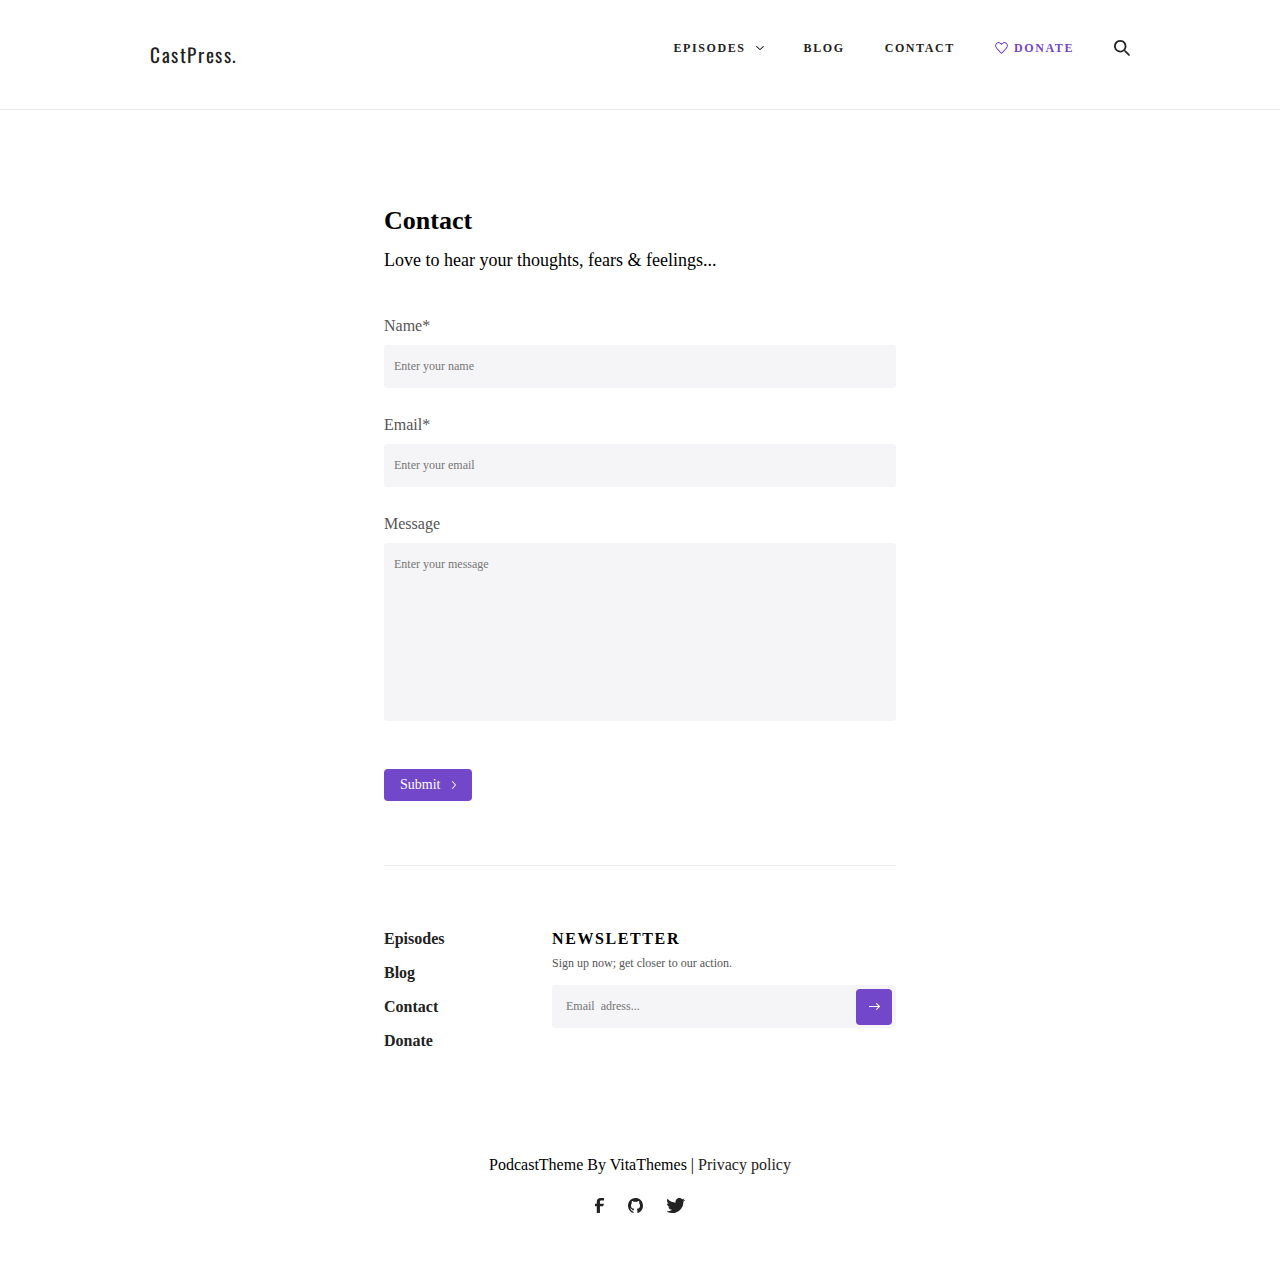
<file: contact.html>
<!DOCTYPE html>
<html lang="en">
<head>
  <meta charset="UTF-8">
  <meta name="viewport" content="width=device-width, initial-scale=1.0">
  <link rel="preconnect" href="https://fonts.googleapis.com">
  <link rel="preconnect" href="https://fonts.gstatic.com" crossorigin>
  <link 
    href="https://fonts.googleapis.com/css2?family=Oswald&family=Source+Serif+4:ital,opsz,wght@0,8..60,600;1,8..60,600&display=swap" 
    rel="stylesheet"
  >
  <title>CastPress - Contact</title>
  <link rel="stylesheet" href="public/styles/main-styles.css">
  <link rel="stylesheet" href="public/styles/contact-styles.css">
</head>
<body>
  <div class="wrapper">
    <header class="header">
      <div class="container-header">
        <a href="index.html">
          <h1 class="header-logo">CastPress.</h1>
        </a>

        <nav class="header-nav">
          <ul class="header-list">

            <li class="header-list-item">
              <div class="header-episodes">
                <a class="header-list-link" href="episodes.html">
                  Episodes
                  <img id="episodes-img" 
                  src="public/images/header/Icon-arrow.svg" alt="arrow">
                </a>
              </div> 
            </li>

            <li class="header-list-item">
              <a class="header-list-link" href="blog.html">Blog</a>
            </li>
            <li class="header-list-item">
              <a class="header-list-link" href="contact.html">Contact</a>
            </li>

            <li class="header-list-item">
              <div class="header-donate">
                <a class="header-list-link" id="donate" href="donate.html">
                  <img id="donate-img" 
                  src="public/images/header/Icon-donate-heart.svg" alt="donate heart">
                  Donate
                </a>
              </div>
            </li>

            <li class="header-list-item">
              <a class="header-list-link" href="#!">
                <img id="loupe" src="public/images/header/icon-loupe.svg" alt="loupe">
              </a>
            </li>

          </ul>
        </nav>
      </div>
      <div class="header-line"></div>
    </header>
    
    <main>
      <div class="container-main-content">
        <div class="contact-container">
          <h2 class="contact-title">Contact</h2>
          <p class="contact-title-descr">
            Love to hear your thoughts, fears & feelings...
          </p>
          <form class="contact-form" action="" method="get">
            <p class="contact-input-container">
              <label class="contact-label-input" for="name">Name*</label>
              <input class="contact-input" type="text" name="name" 
              id="name" placeholder="Enter your name" required>
            </p>
            <p class="contact-input-container">
              <label class="contact-label-input" for="email">Email*</label>
              <input class="contact-input" type="email" name="email" 
              id="email" placeholder="Enter your email" required>
            </p>
            <p class="contact-input-container">
              <label class="contact-label-input" for="mes">Message</label>
              <textarea class="contact-input contact-input-mes" type="text" name="mes" 
              id="mes" placeholder="Enter your message"></textarea>
            </p>
            <p class="container-submit-btn">
              <button class="form-submit-btn" type="submit">
                Submit
                <img class="form-submit-img" 
                src="public/images/contact/Icon-arrow-submit.svg" 
                alt="Icon-arrow-submit">
              </button>
            </p>
          </form>
        </div>
      </div>
    </main>
    <footer class="footer">
      <div class="container-footer">
        <div class="footer-main">
          <nav class="footer-menu">
            <ul class="footer-menu-list">
              <li class="footer-menu-item">
                <a href="episodes.html">Episodes</a>
              </li>
              <li class="footer-menu-item">
                <a href="blog.html">Blog</a>
              </li>
              <li class="footer-menu-item">
                <a href="contact.html">Contact</a> 
              </li>
              <li class="footer-menu-item">
                <a href="donate.html">Donate</a>
              </li>
            </ul>
          </nav>

          <div class="footer-sing-up">
            <p class="footer-title">Newsletter</p>
            <p class="footer-description">
              Sign up now;  get closer to our action.
            </p>
            <form class="footer-email" action="/submit-email" method="post">
              <input type="email" id="form-email" name="form-email" 
                placeholder="Email  adress...">
                <button class="email-btn"></button>
            </form>
          </div>
        </div>
        <p class="copy-text">
          PodcastTheme By VitaThemes | 
          <a href="privacy-policy.html">Privacy policy</a> 
        </p>

        <div class="footer-icons">
          <a href="#">
            <img src="public/images/footer/Icon-facebook.svg" alt="facebook">
          </a>
          <a href="#">
            <img src="public/images/footer/Icon-github.svg" alt="github">
          </a>
          <a href="#">
            <img src="public/images/footer/Icon-twitter.svg" alt="twitter">
          </a>
        </div>
      </div>
    </footer>
  </div>
</body>
</html>
</file>
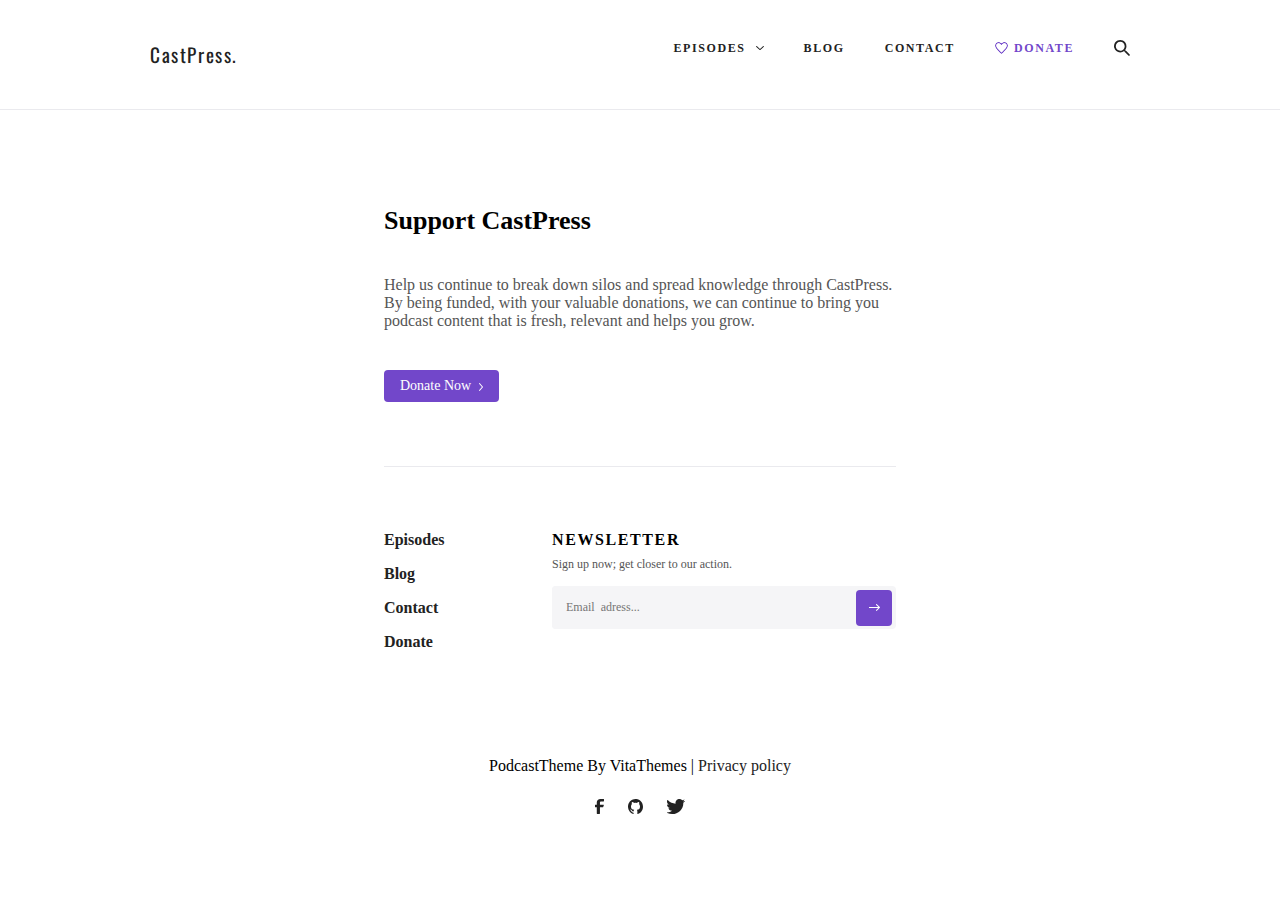
<file: donate.html>
<!DOCTYPE html>
<html lang="en">
<head>
  <meta charset="UTF-8">
  <meta name="viewport" content="width=device-width, initial-scale=1.0">
  <link rel="preconnect" href="https://fonts.googleapis.com">
  <link rel="preconnect" href="https://fonts.gstatic.com" crossorigin>
  <link 
    href="https://fonts.googleapis.com/css2?family=Oswald&family=Source+Serif+4:ital,opsz,wght@0,8..60,600;1,8..60,600&display=swap" 
    rel="stylesheet"
  >
  <title>CastPress - Donate</title>
  <link rel="stylesheet" href="public/styles/main-styles.css">
  <link rel="stylesheet" href="public/styles/donate-styles.css">
</head>
<body>
  <div class="wrapper">
    <header class="header">
      <div class="container-header">
        <a href="index.html">
          <h1 class="header-logo">CastPress.</h1>
        </a>

        <nav class="header-nav">
          <ul class="header-list">

            <li class="header-list-item">
              <div class="header-episodes">
                <a class="header-list-link" href="episodes.html">
                  Episodes
                  <img id="episodes-img" 
                  src="public/images/header/Icon-arrow.svg" alt="arrow">
                </a>
              </div> 
            </li>

            <li class="header-list-item">
              <a class="header-list-link" href="blog.html">Blog</a>
            </li>
            <li class="header-list-item">
              <a class="header-list-link" href="contact.html">Contact</a>
            </li>

            <li class="header-list-item">
              <div class="header-donate">
                <a class="header-list-link" id="donate" href="donate.html">
                  <img id="donate-img" 
                  src="public/images/header/Icon-donate-heart.svg" alt="donate heart">
                  Donate
                </a>
              </div>
            </li>

            <li class="header-list-item">
              <a class="header-list-link" href="#!">
                <img id="loupe" src="public/images/header/icon-loupe.svg" alt="loupe">
              </a>
            </li>

          </ul>
        </nav>
      </div>
      <div class="header-line"></div>
    </header>
    
    <main>
      <div class="container-main-content">
        <h2 class="donate-title">Support CastPress</h2>
        <p class="donate-descr">
          Help us continue to break down silos and 
          spread knowledge through CastPress.<br>
          By being funded, with your valuable donations, 
          we can continue to bring you podcast content that is fresh, 
          relevant and helps you grow.
        </p>
        <button class="donate-btn">
          <p class="donate-title-btn">Donate Now</p>
          <img class="donate-arrow-btn" src="public/images/donate/Icon-arrow-btn.svg" alt="Icon arrow">
        </button>
      </div>
    </main>
    <footer class="footer">
      <div class="container-footer">
        <div class="footer-main">
          <nav class="footer-menu">
            <ul class="footer-menu-list">
              <li class="footer-menu-item">
                <a href="episodes.html">Episodes</a>
              </li>
              <li class="footer-menu-item">
                <a href="blog.html">Blog</a>
              </li>
              <li class="footer-menu-item">
                <a href="contact.html">Contact</a> 
              </li>
              <li class="footer-menu-item">
                <a href="donate.html">Donate</a>
              </li>
            </ul>
          </nav>

          <div class="footer-sing-up">
            <p class="footer-title">Newsletter</p>
            <p class="footer-description">
              Sign up now;  get closer to our action.
            </p>
            <form class="footer-email" action="/submit-email" method="post">
              <input type="email" id="form-email" name="form-email" 
                placeholder="Email  adress...">
                <button class="email-btn"></button>
            </form>
          </div>
        </div>
        <p class="copy-text">
          PodcastTheme By VitaThemes | 
          <a href="privacy-policy.html">Privacy policy</a> 
        </p>

        <div class="footer-icons">
          <a href="#">
            <img src="public/images/footer/Icon-facebook.svg" alt="facebook">
          </a>
          <a href="#">
            <img src="public/images/footer/Icon-github.svg" alt="github">
          </a>
          <a href="#">
            <img src="public/images/footer/Icon-twitter.svg" alt="twitter">
          </a>
        </div>
      </div>
    </footer>
  </div>
</body>
</html>
</file>
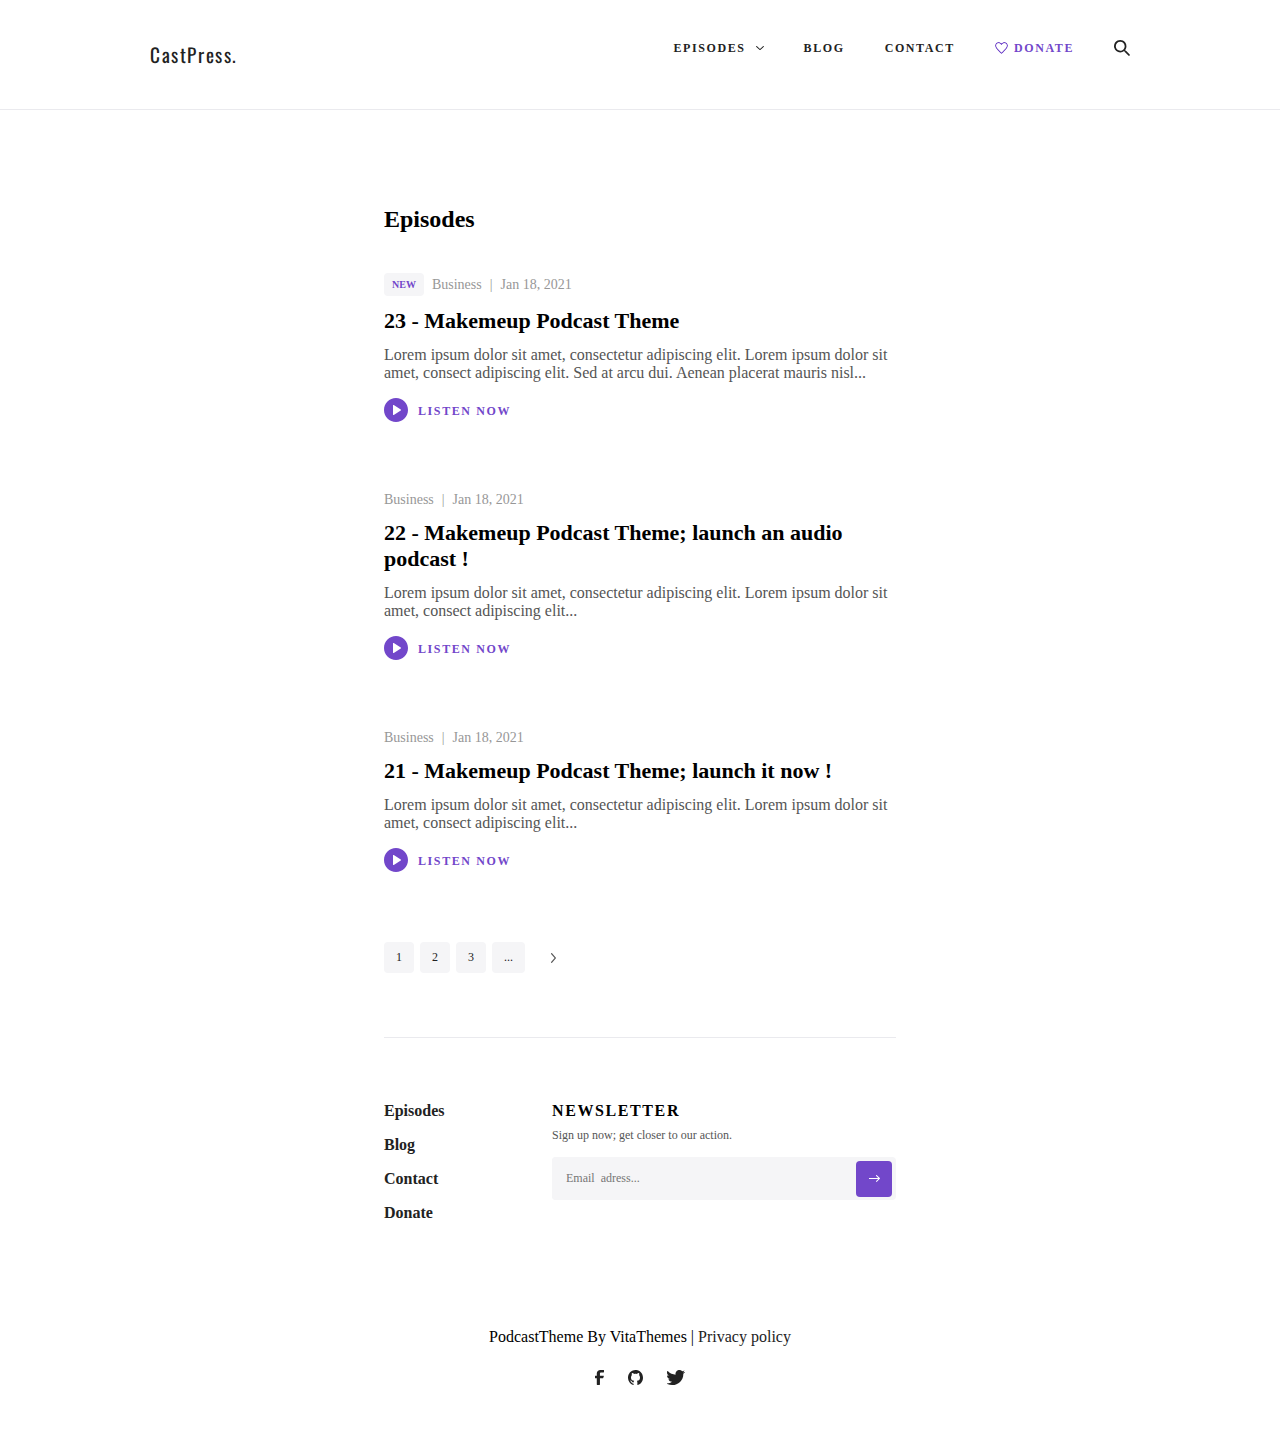
<file: episodes.html>
<!DOCTYPE html>
<html lang="en">
<head>
  <meta charset="UTF-8">
  <meta name="viewport" content="width=device-width, initial-scale=1.0">
  <link rel="preconnect" href="https://fonts.googleapis.com">
  <link rel="preconnect" href="https://fonts.gstatic.com" crossorigin>
  <link 
    href="https://fonts.googleapis.com/css2?family=Oswald&family=Source+Serif+4:ital,opsz,wght@0,8..60,600;1,8..60,600&display=swap" 
    rel="stylesheet"
  >
  <title>CastPress - Episodes</title>
  <link rel="stylesheet" href="public/styles/main-styles.css">
  <link rel="stylesheet" href="public/styles/episodes-styles.css">
</head>
<body>
  <div class="wrapper">
    <header class="header">
      <div class="container-header">
        <a href="index.html">
          <h1 class="header-logo">CastPress.</h1>
        </a>

        <nav class="header-nav">
          <ul class="header-list">

            <li class="header-list-item">
              <div class="header-episodes">
                <a class="header-list-link" href="episodes.html">
                  Episodes
                  <img id="episodes-img" 
                  src="public/images/header/Icon-arrow.svg" alt="arrow">
                </a>
              </div> 
            </li>

            <li class="header-list-item">
              <a class="header-list-link" href="blog.html">Blog</a>
            </li>
            <li class="header-list-item">
              <a class="header-list-link" href="contact.html">Contact</a>
            </li>

            <li class="header-list-item">
              <div class="header-donate">
                <a class="header-list-link" id="donate" href="donate.html">
                  <img id="donate-img" 
                  src="public/images/header/Icon-donate-heart.svg" alt="donate heart">
                  Donate
                </a>
              </div>
            </li>

            <li class="header-list-item">
              <a class="header-list-link" href="#!">
                <img id="loupe" src="public/images/header/icon-loupe.svg" alt="loupe">
              </a>
            </li>

          </ul>
        </nav>
      </div>
      <div class="header-line"></div>
    </header>
    
    <main>
      <div class="container-main-content">
        <div class="container-latest-episodes container-episodes">
          <h2 class="episodes-title">Episodes</h2>
          <div class="latest-episod">
            <div class="container-tag">
              <p class="tag-new">New</p>
              <p class="tag-latest-episod">Business</p>
              <p class="separator-latest-episod">|</p>
              <p class="date-latest-episod">Jan 18, 2021</p>
            </div>
            <h3 class="title-latest-episod">
              23 - Makemeup Podcast Theme 
            </h3>
            <p class="text-latest-episod">
              Lorem ipsum dolor sit amet, consectetur adipiscing elit. 
              Lorem ipsum dolor sit amet, consect adipiscing elit. 
              Sed at arcu dui. Aenean placerat mauris nisl...
            </p>
            <div class="container-latest-episod-btn">
              <img class="icon-latest-episod" src="public/images/main-index/Icon-play-latest-episod.svg" 
              alt="Icon-play">
              <a href="episod-single.html">
                <button class="latest-episod-btn">listen now</button>
              </a>
            </div>
          </div>
          <div class="latest-episod">
            <div class="container-tag">
              <p class="tag-latest-episod">Business</p>
              <p class="separator-latest-episod">|</p>
              <p class="date-latest-episod">Jan 18, 2021</p>
            </div>
            <h3 class="title-latest-episod">
              22 - Makemeup Podcast Theme; launch an audio podcast ! 
            </h3>
            <p class="text-latest-episod">
              Lorem ipsum dolor sit amet, consectetur adipiscing elit. 
              Lorem ipsum dolor sit amet, consect adipiscing elit...
            </p>
            <div class="container-latest-episod-btn">
              <img class="icon-latest-episod" src="public/images/main-index/Icon-play-latest-episod.svg" 
              alt="Icon-play">
              <a href="episod-single.html">
                <button class="latest-episod-btn">listen now</button>
              </a>
            </div>
          </div>
          <div class="latest-episod">
            <div class="container-tag">
              <p class="tag-latest-episod">Business</p>
              <p class="separator-latest-episod">|</p>
              <p class="date-latest-episod">Jan 18, 2021</p>
            </div>
            <h3 class="title-latest-episod">
              21 - Makemeup Podcast Theme; launch it now !  
            </h3>
            <p class="text-latest-episod">
              Lorem ipsum dolor sit amet, consectetur adipiscing elit. 
              Lorem ipsum dolor sit amet, consect adipiscing elit...
            </p>
            <div class="container-latest-episod-btn">
              <img class="icon-latest-episod" src="public/images/main-index/Icon-play-latest-episod.svg" 
              alt="Icon-play">
              <a href="episod-single.html">
                <button class="latest-episod-btn">listen now</button>
              </a>
            </div>
          </div>
          <div class="pagination-latest-episod">
            <a href="#" class="pagination-link">1</a>
            <a href="#" class="pagination-link">2</a>
            <a href="#" class="pagination-link">3</a>
            <a href="#" class="pagination-link">...</a>
            <a href="#" class="pagination-arrow-link">
              <img src="public/images/main-index/icon-pagination-arrow.svg" alt="pagination-arrow">
            </a>
          </div>
        </div>
      </div>
    </main>
    <footer class="footer">
      <div class="container-footer">
        <div class="footer-main">
          <nav class="footer-menu">
            <ul class="footer-menu-list">
              <li class="footer-menu-item">
                <a href="episodes.html">Episodes</a>
              </li>
              <li class="footer-menu-item">
                <a href="blog.html">Blog</a>
              </li>
              <li class="footer-menu-item">
                <a href="contact.html">Contact</a> 
              </li>
              <li class="footer-menu-item">
                <a href="donate.html">Donate</a>
              </li>
            </ul>
          </nav>

          <div class="footer-sing-up">
            <p class="footer-title">Newsletter</p>
            <p class="footer-description">
              Sign up now;  get closer to our action.
            </p>
            <form class="footer-email" action="/submit-email" method="post">
              <input type="email" id="form-email" name="form-email" 
                placeholder="Email  adress...">
                <button class="email-btn"></button>
            </form>
          </div>
        </div>
        <p class="copy-text">
          PodcastTheme By VitaThemes | 
          <a href="privacy-policy.html">Privacy policy</a> 
        </p>

        <div class="footer-icons">
          <a href="#">
            <img src="public/images/footer/Icon-facebook.svg" alt="facebook">
          </a>
          <a href="#">
            <img src="public/images/footer/Icon-github.svg" alt="github">
          </a>
          <a href="#">
            <img src="public/images/footer/Icon-twitter.svg" alt="twitter">
          </a>
        </div>
      </div>
    </footer>
  </div>
</body>
</html>
</file>
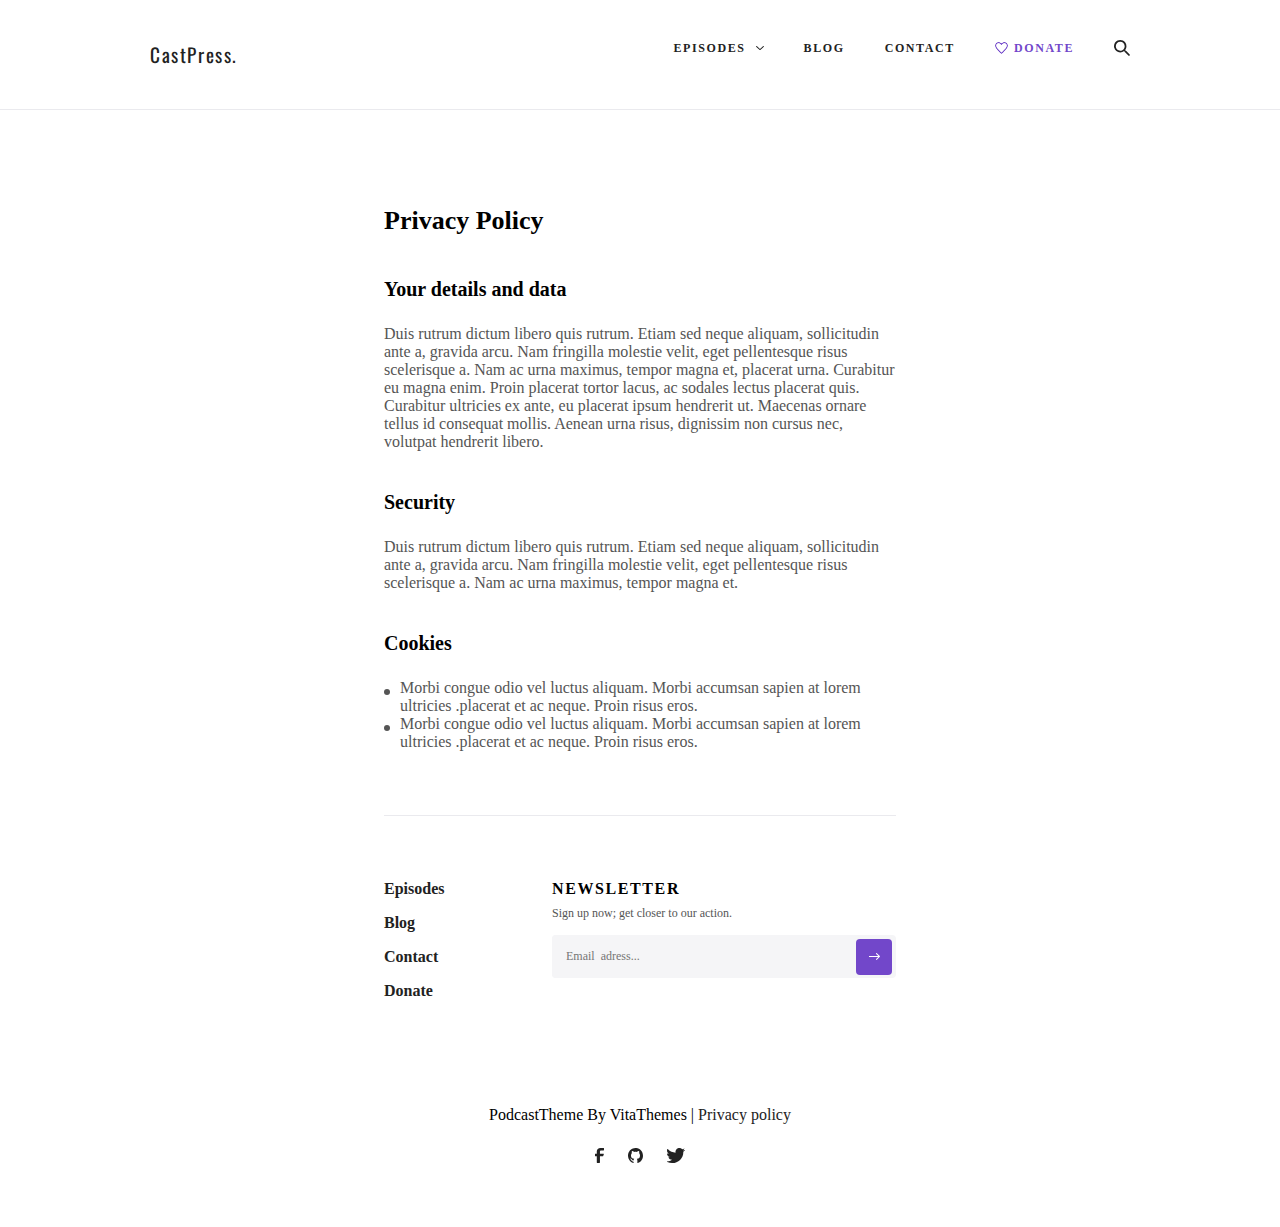
<file: privacy-policy.html>
<!DOCTYPE html>
<html lang="en">
<head>
  <meta charset="UTF-8">
  <meta name="viewport" content="width=device-width, initial-scale=1.0">
  <link rel="preconnect" href="https://fonts.googleapis.com">
  <link rel="preconnect" href="https://fonts.gstatic.com" crossorigin>
  <link 
    href="https://fonts.googleapis.com/css2?family=Oswald&family=Source+Serif+4:ital,opsz,wght@0,8..60,600;1,8..60,600&display=swap" 
    rel="stylesheet"
  >
  <title>CastPress - Privacy Policy</title>
  <link rel="stylesheet" href="public/styles/main-styles.css">
  <link rel="stylesheet" href="public/styles/privacy-policy.css">
</head>
<body>
  <div class="wrapper">
    <header class="header">
      <div class="container-header">
        <a href="index.html">
          <h1 class="header-logo">CastPress.</h1>
        </a>
        <nav class="header-nav">
          <ul class="header-list">
            <li class="header-list-item">
              <div class="header-episodes">
                <a class="header-list-link" href="episodes.html">
                  Episodes
                  <img id="episodes-img" 
                  src="public/images/header/Icon-arrow.svg" alt="arrow">
                </a>
              </div> 
            </li>
            <li class="header-list-item">
              <a class="header-list-link" href="blog.html">Blog</a>
            </li>
            <li class="header-list-item">
              <a class="header-list-link" href="contact.html">Contact</a>
            </li>
            <li class="header-list-item">
              <div class="header-donate">
                <a class="header-list-link" id="donate" href="donate.html">
                  <img id="donate-img" 
                  src="public/images/header/Icon-donate-heart.svg" alt="donate heart">
                  Donate
                </a>
              </div>
            </li>
            <li class="header-list-item">
              <a class="header-list-link" href="#!">
                <img id="loupe" src="public/images/header/icon-loupe.svg" alt="loupe">
              </a>
            </li>
          </ul>
        </nav>
      </div>
      <div class="header-line"></div>
    </header>
    
    <main>
      <div class="container-main-content">
        <div class="container-policy-page">
          <h2 class="policy-title">Privacy Policy</h2>
          <h3 class="policy-subtitle">Your details and data</h3>
          <p class="policy-text">
            Duis rutrum dictum libero quis rutrum. Etiam sed neque aliquam, 
            sollicitudin ante a, gravida arcu. Nam fringilla molestie velit, 
            eget pellentesque risus scelerisque a. Nam ac urna maximus, 
            tempor magna et, placerat urna. Curabitur eu magna enim. 
            Proin placerat tortor lacus, ac sodales lectus placerat quis. 
            Curabitur ultricies ex ante, eu placerat ipsum hendrerit ut. 
            Maecenas ornare tellus id consequat mollis. Aenean urna risus, 
            dignissim non cursus nec, volutpat hendrerit libero.
          </p>
          <h3 class="policy-subtitle">Security</h3>
          <p class="policy-text">
            Duis rutrum dictum libero quis rutrum. Etiam sed neque aliquam, 
            sollicitudin ante a, gravida arcu. Nam fringilla molestie velit, 
            eget pellentesque risus scelerisque a. Nam ac urna maximus, 
            tempor magna et.
          </p>
          <h3 class="policy-subtitle">Cookies</h3>
          <p class="policy-text">
            <ul class="policy-list">
              <li class="policy-text policy-list-element">
                <img class="list-marker" src="public\images\privacy-policy\marker.svg" alt="marker">
                <p>
                  Morbi congue odio vel luctus aliquam. 
                  Morbi accumsan sapien at lorem ultricies 
                  .placerat et ac neque. Proin risus eros.
                </p>
              </li>
              <li class="policy-text policy-list-element">
                <img class="list-marker" src="public\images\privacy-policy\marker.svg" alt="marker">
                <p>
                  Morbi congue odio vel luctus aliquam. 
                  Morbi accumsan sapien at lorem ultricies 
                  .placerat et ac neque. Proin risus eros.
                </p>
              </li>
            </ul>
          </p>
        </div>
      </div>
    </main>
    <footer class="footer">
      <div class="container-footer">
        <div class="footer-main">
          <nav class="footer-menu">
            <ul class="footer-menu-list">
              <li class="footer-menu-item">
                <a href="episodes.html">Episodes</a>
              </li>
              <li class="footer-menu-item">
                <a href="blog.html">Blog</a>
              </li>
              <li class="footer-menu-item">
                <a href="contact.html">Contact</a> 
              </li>
              <li class="footer-menu-item">
                <a href="donate.html">Donate</a>
              </li>
            </ul>
          </nav>

          <div class="footer-sing-up">
            <p class="footer-title">Newsletter</p>
            <p class="footer-description">
              Sign up now;  get closer to our action.
            </p>
            <form class="footer-email" action="/submit-email" method="post">
              <input type="email" id="form-email" name="form-email" 
                placeholder="Email  adress...">
                <button class="email-btn"></button>
            </form>
          </div>
        </div>
        <p class="copy-text">
          PodcastTheme By VitaThemes | 
          <a href="privacy-policy.html">Privacy policy</a> 
        </p>

        <div class="footer-icons">
          <a href="#">
            <img src="public/images/footer/Icon-facebook.svg" alt="facebook">
          </a>
          <a href="#">
            <img src="public/images/footer/Icon-github.svg" alt="github">
          </a>
          <a href="#">
            <img src="public/images/footer/Icon-twitter.svg" alt="twitter">
          </a>
        </div>
      </div>
    </footer>
  </div>
</body>
</html>
</file>
<file: public/styles/main-styles.css>
@import "https://fonts.fontstorage.com/import/sourceserifpro.css";

*, *::after, *::before {
  margin: 0;
  padding: 0;
  font-family: 'Source Serif Pro';
}

ul {
  list-style: none;
}

a {
  text-decoration: none;
  color: #222222;
}

input {outline:none;}

textarea{outline: none;}

button{
  border: 0;
  background: none;
}

/* Header */

.container-header {
  display: flex;
  justify-content: space-between;
  margin: 2.5rem 9.375rem;
}

.header-logo {
  font-family: "Oswald", sans-serif;
  font-size: 1.2rem;
  font-weight: 400;
  letter-spacing: 0.1rem;
}

.header-list {
  display: flex;
  align-items: center;
  gap: 2.5rem;
  text-transform: uppercase;
  font-weight: 600;
}

.header-list-link {
  display: flex;
  align-items: center;
  gap: 0.375rem;
  font-size: 0.75rem;
  line-height: 1rem;
  letter-spacing: 0.1rem;
}

#episodes-img {
  margin-left: 0.25rem;
}

#donate {
  color: #7247CA;
}

#donate-img {
  height: 0.75rem;
  width: auto;
}


.header-line {
  border-bottom: 1px solid #EAEAEE;
}

/* Main */

.container-main-content{
  margin: 18.375rem 24rem 0 24rem;
}

.container-episode{
  display: flex;
  align-items: center;
  flex-direction: column;
}

.track-avatar{
  width: 11.25rem;
  height: auto;
  margin-bottom: 2.5rem;
}

.main-title{
  font-size: 1.625rem;
  font-weight: 600;
  margin-bottom: 1.5rem;
}

.container-episode-btn{
  display: flex;
  justify-content: space-around;
  align-items: center;
  font-size: 0.75rem;
  padding: 0.5rem 1rem;
  background-color: #f5f5f7;
  border-radius: 0.25rem
}

.icon-paly-btn{
  height: 0.875rem;
}

.episode-btn{
  margin-left: 0.5rem;
  color: #7247CA;
  font-size: 0.75rem;
  font-weight: 400;
}

.container-timeline{
  display: flex;
}

.timeline-start-time{
  font-size: 0.75rem;
  font-weight: 400;
  letter-spacing: 0.1rem;
  color: #555555;
  margin-left: 0.75rem;
  margin-right: 0.5rem;
}

.timeline-end-time{
  font-size: 0.75rem;
  font-weight: 400;
  letter-spacing: 0.1rem;
  color: #555555;
  margin-left: 0.75rem;
  margin-right: 0.5rem;
}

.timeline-download-btn{
  margin-left: 1rem;
}

.container-timeline-line{
  width: 31.25rem;
  height: 0.5rem;
  margin-top: 0.3rem;
  border-radius: 0.125rem;
  background-color: #f5f5f7;
}

.timeline-line{
  width: 8.5rem;
  height: 0.5rem;
  background: #222222;
  border-radius: 0.125rem;
}

.text-listen{
  font-size: 0.75rem;
  text-transform: uppercase;
  letter-spacing: 0.1rem;
  font-weight: 600;
  margin-top: 2.5rem;
}

.main-episod-icons{
  display: flex;
  align-items: center;
  margin-top: 0.75rem;
  margin-bottom: 6.25rem;
  gap: 1.875rem;
}

.container-latest-episodes{
  margin-bottom: 4rem;
}

.latest-episod{
  margin-bottom: 4.375rem;
}

.container-tag{
  display: flex;
  align-items: center;
  gap: 0.5rem;
  font-size: 0.875rem;
  color: #979797;
}

.tag-new{
  font-size: 0.625rem;
  font-weight: 600;
  text-transform: uppercase;
  color: #7247CA;
  padding: 0.375rem 0.5rem;
  background-color: #f5f5f7;
  border-radius: 0.25rem;
}

.title-latest-episod{
  font-size: 1.375rem;
  font-weight: 600;
  margin: 0.75rem 0;
}

.text-latest-episod{
  font-size: 1rem;
  font-weight: 400;
  color: #555555;
}

.container-latest-episod-btn{
  display: flex;
  align-items: center;
  gap: 0.625rem;
  margin-top: 1rem;
}

.icon-latest-episod{
  height: 1.5rem;
}

.latest-episod-btn{
  font-size: 0.75rem;
  font-weight: 600;
  text-transform: uppercase;
  letter-spacing: 0.1rem;
  color: #7247CA;
}

.pagination-latest-episod{
  display: flex;
  align-items: center;
  gap: 0.375rem;
}

.pagination-link{
  font-size: 0.75rem;
  font-weight: 400;
  padding: 0.5rem 0.75rem;
  background-color: #f5f5f7;
  border-radius: 0.25rem;
}

.pagination-arrow-link{
  margin-left: 1.25rem;
}

.container-team-persons{
  display: flex;
  justify-content: space-between;
}

.container-team{
  margin-bottom: 4rem;
  border-radius: 0.25rem;
}

.team-title{
  font-size: 1.625rem;
  font-weight: 600;
  margin-bottom: 1.625rem;
}

#female-photo{
  transform: scaleX(-1);
}

.team-person{
  display: flex;
  flex-direction: column;
  border-radius: 0.25rem;
  background-color: #f5f5f7;
}

.container-person-descr{
  margin: 1rem 0 1.25rem 1rem;
}

.position-person{
  font-size: 0.75rem;
  text-transform: uppercase;
  letter-spacing: 0.1rem;
  color: #7247CA;
}

.name-person{
  font-size: 1.125rem;
  margin-top: 0.5rem;
}

.media-person-icons{
  display: flex;
  align-items: center;
  margin-top: 2.5rem;
  gap: 1rem;
}

.container-posts{
  padding-bottom: 4rem;
  margin-bottom: 4rem;
  border-bottom: 1px solid #EAEAEE;
}

.posts-title{
  font-size: 1.625rem;
  font-weight: 600;
  margin-bottom: 1.625rem;
}

.post{
  display: flex;
  margin-bottom: 1.5rem;
}

.container-post-descr{
  margin-left: 2.5rem;
}

.post-title{
  font-size: 1.375rem;
  font-weight: 600;
  margin-bottom: 1rem;
}

.post-date{
  font-size: 0.875rem;
  font-weight: 400;
  color: #979797;
  margin-bottom: 2.5rem;
}

.post-btn{
  font-size: 0.875rem;
  font-weight: 600;
  color: #7247CA;
}

.container-posts-btn{
  display: flex;
  align-items: center;
  gap: 0.5rem;
  padding: 0.5rem 1rem;
  margin-top: 3rem;
  margin-bottom: 4.125;
  width: 5rem;
  border-radius: 0.25rem;
  background-color: #f5f5f7;
}

.view-posts-btn{
  font-size: 0.875rem;
  color: #7247CA;
}

/* Footer */

.footer-main{
  display: flex;
  justify-content: space-between;
  margin: 4rem 24rem 0 24rem;
}

.footer-menu-item{
  margin-bottom: 1rem;
  font-weight: 600;
}

.footer-title{
  margin-bottom: 0.5rem;
  text-transform: uppercase;
  letter-spacing: 0.1rem;
  font-weight: 600;
}

.footer-description{
  color: #555555;
  font-size: 0.75rem;
  margin-bottom: 0.875rem;
}

.footer-email{
  display: flex;
  align-items: center;
  background-color: #f5f5f7;
  border-radius: 0.25rem;
}

#form-email{
  font-size: 0.75rem;
  width: 17.25rem;
  padding: 0.875rem;
  background-color: #f5f5f7;
  border: 0;
  border-radius: 0.25rem;

}

.email-btn{
  width: 2.25rem;
  height: 2.25rem;
  margin-right : 0.25rem;
  border: none;
  background-color: #7247CA;
  background-image: url('../images/footer/arrow-icon.svg');
  background-repeat: no-repeat;
  background-position: center;
  border-radius: 0.25rem;
}

.copy-text{
  text-align: center;
  margin-top: 5.625rem;
  margin-bottom: 1.5rem;
}

.footer-icons{
  display: flex;
  justify-content: center;
  margin-bottom: 3.75rem;
  gap: 1.5rem;
}
</file>
<file: public/styles/contact-styles.css>
.container-main-content{
    margin-top: 6rem;
}

.contact-container{
    padding-bottom: 4rem;
    margin-bottom: 4rem;
    border-bottom: 1px solid #EAEAEE;
}

.contact-title{
    font-size: 1.625rem;
    font-weight: 600;
    margin-bottom: 0.875rem;
}

.contact-title-descr{
    font-size: 1.125rem;
    font-weight: 400;
    margin-bottom: 2.875rem;
}

.contact-input-container{
    display: flex;
    flex-direction: column;
    margin-bottom: 1.75rem;
}

.contact-label-input{
    font-size: 1rem;
    font-weight: 400;
    margin-bottom: 0.625rem;
    color: #555555;
}

.contact-input{
    font-size: 0.75rem;
    font-weight: 400;
    padding: 0.875rem 0.625rem;
    border: 0;
    border-radius: 0.25rem;
    color: #979797;
    background-color: #F5F5F7;
}

.contact-input-mes{
    height: 9.375rem;
    resize: none;
}

.form-submit-btn{
    font-size: 0.875rem;
    font-weight: 400;
    padding: 0.5rem 1rem;
    border-radius: 0.25rem;
    color: #ffffff;
    background-color: #7247CA;
    margin-top: 1.25rem;
}

.form-submit-img{
    margin-left: 0.5rem;
}
</file>
<file: public/styles/donate-styles.css>
.container-main-content{
  margin-top: 6rem;
  padding-bottom: 4rem;
  border-bottom: 1px solid #EAEAEE;
}

.donate-title{
  font-size: 1.625rem;
  font-weight: 600;
  margin-bottom: 2.5rem;
}

.donate-descr{
  font-size: 1rem;
  font-weight: 400;
  color: #555555;
  margin-bottom: 2.5rem;
}

.donate-btn{
  display: flex;
  align-items: center;
  gap: 0.5rem;
  font-size: 0.875rem;
  font-weight: 400;
  color: #FFFFFF;
  margin-top: 1.375rem;
  padding: 0.5rem 1rem;
  border-radius: 0.25rem;
  background-color: #7247CA;
}

.donate-arrow-btn{
  margin-top: 0.1rem;
}
</file>
<file: public/styles/episodes-styles.css>
.container-main-content{
    margin-top: 0;
}

.episodes-title{
    font-weight: 600;
    margin-top: 6rem;
    margin-bottom: 2.5rem;
}

.container-episodes{
    padding-bottom: 4rem;
    margin-bottom: 4rem;
    border-bottom: 1px solid #EAEAEE;
}
</file>
<file: public/styles/privacy-policy.css>
.container-main-content{
    margin-top: 6rem;
    padding-bottom: 4rem;
    border-bottom: 1px solid #EAEAEE;
}

.policy-title{
    font-size: 1.625rem;
    font-weight: 600;
    margin-bottom: 2.625rem;

}

.policy-subtitle{
    font-size: 1.25rem;
    font-weight: 600;
    margin-top: 2.5rem;
    margin-bottom: 1.5rem;
}

.policy-text {
    font-size: 1rem;
    font-weight: 400;
    color: #555555;
}

.policy-list-element{
    display: flex;
    align-items: start;
    gap: 0.625rem;
}

.list-marker{
    margin-top: 0.6rem;
}
</file>
